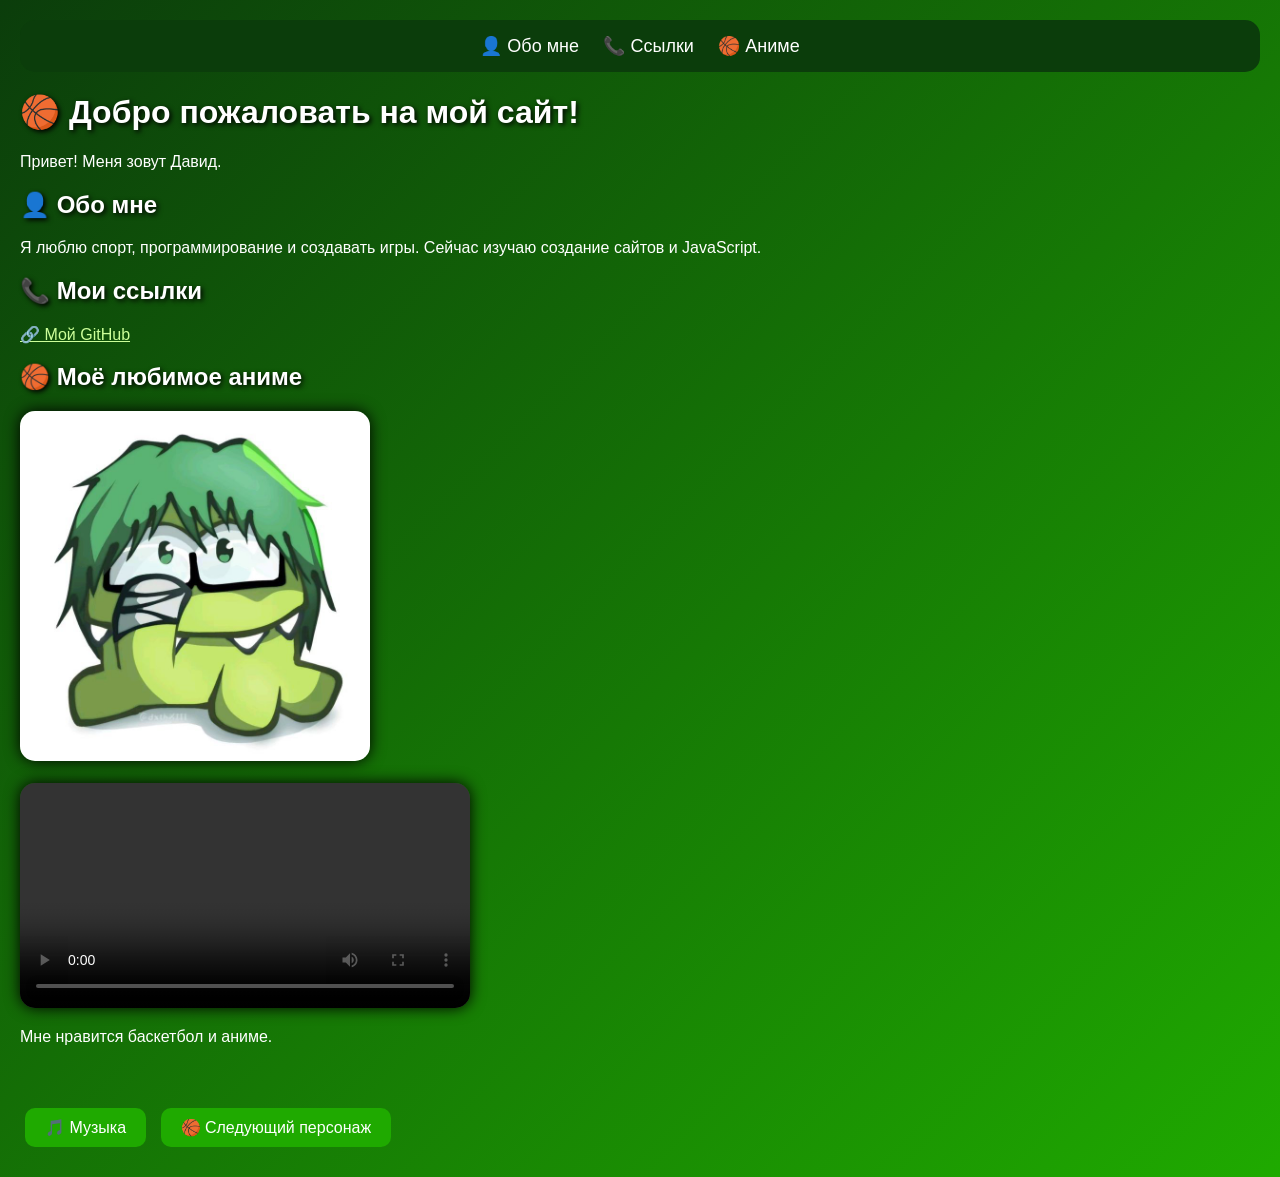
<file: index.html>
<!DOCTYPE html>
<html>

<head>
    <meta name="viewport" content="width=device-width, initial-scale=1.0">
    <title>Первый сайт Давида</title>
    <link rel="stylesheet" href="style.css">
</head>

<body>

<nav>
    <a href="#about">👤 Обо мне</a>
    <a href="#links">📞 Ссылки</a>
    <a href="#anime">🏀 Аниме</a>
</nav>

<h1>🏀 Добро пожаловать на мой сайт!</h1>

<p>Привет! Меня зовут Давид.</p>

<h2 id="about">👤 Обо мне</h2>

<p>
    Я люблю спорт, программирование и создавать игры.
    Сейчас изучаю создание сайтов и JavaScript.
</p>

<h2 id="links">📞 Мои ссылки</h2>

<p>
    <a href="https://github.com/davidmambetov577-coder" target="_blank">
        🔗 Мой GitHub
    </a>
</p>

<h2 id="anime">🏀 Моё любимое аниме</h2>
<img id="animeImg" src="Mido.jpg" alt="Персонаж">

<br><br>

<video id="animeVideo" controls>
    <source id="videoSource" src="Mido.mp4" type="video/mp4">
</video>

<p>Мне нравится баскетбол и аниме.</p>
<audio id="music" loop>
    <source src="music.mp3" type="audio/mpeg">
</audio>

<br><br>

<button id="musicBtn" onclick="toggleMusic()">
🎵 Музыка
</button>

<button onclick="changeTheme()">
🏀 Следующий персонаж
</button>
<script>

function toggleMusic() {

    let music = document.getElementById("music");
    let btn = document.getElementById("musicBtn");

    if (music.paused) {
        music.play();
        btn.innerHTML = "⏸️ Пауза";
    }
    else {
        music.pause();
        btn.innerHTML = "🎵 Музыка";
    }
}
const characters = [

{
    img: "Mido.jpg",
    video: "Mido.mp4",

    bg: "linear-gradient(-45deg,#0b3d0b,#1faa00,#66ff33,#a8ff60,#1faa00,#0b3d0b)",

    nav: "#0b3d0b",
    btn: "#1faa00"
},

{
    img: "chibi mura.jpeg",
    video: "Mura.mp4",

    bg: "linear-gradient(-45deg,#5a2d82,#8e44ad,#c678dd,#f3a6ff,#8e44ad,#5a2d82)",

    nav: "#5a2d82",
    btn: "#8e44ad"
},

{
    img: "aomine.jpeg",
    video: "Aomine.mp4",

    bg: "linear-gradient(-45deg,#001f4d,#0047ab,#3399ff,#66ccff,#0047ab,#001f4d)",

    nav: "#001f4d",
    btn: "#0047ab"
},

{
    img: "Aka.jpeg",
    video: "Aka.mp4",

    bg: "linear-gradient(-45deg,#5c0000,#b30000,#ff3333,#ff8080,#b30000,#5c0000)",

    nav: "#5c0000",
    btn: "#b30000"
}

];

let current = 0;
function changeTheme(){

    current++;

    if(current >= characters.length){
        current = 0;
    }

    let c = characters[current];

    document.getElementById("animeImg").src = c.img;

    let video = document.getElementById("animeVideo");
    let source = document.getElementById("videoSource");

    source.src = c.video;
    video.load();

    document.body.style.background = c.bg;
    document.body.style.backgroundSize = "500% 500%";
    document.body.style.animation = "gradient 8s ease infinite";

    document.querySelector("nav").style.background = c.nav;

    document.querySelectorAll("button").forEach(button => {
        button.style.background = c.btn;
    });
}
</script>

</body>
</html>
</file>
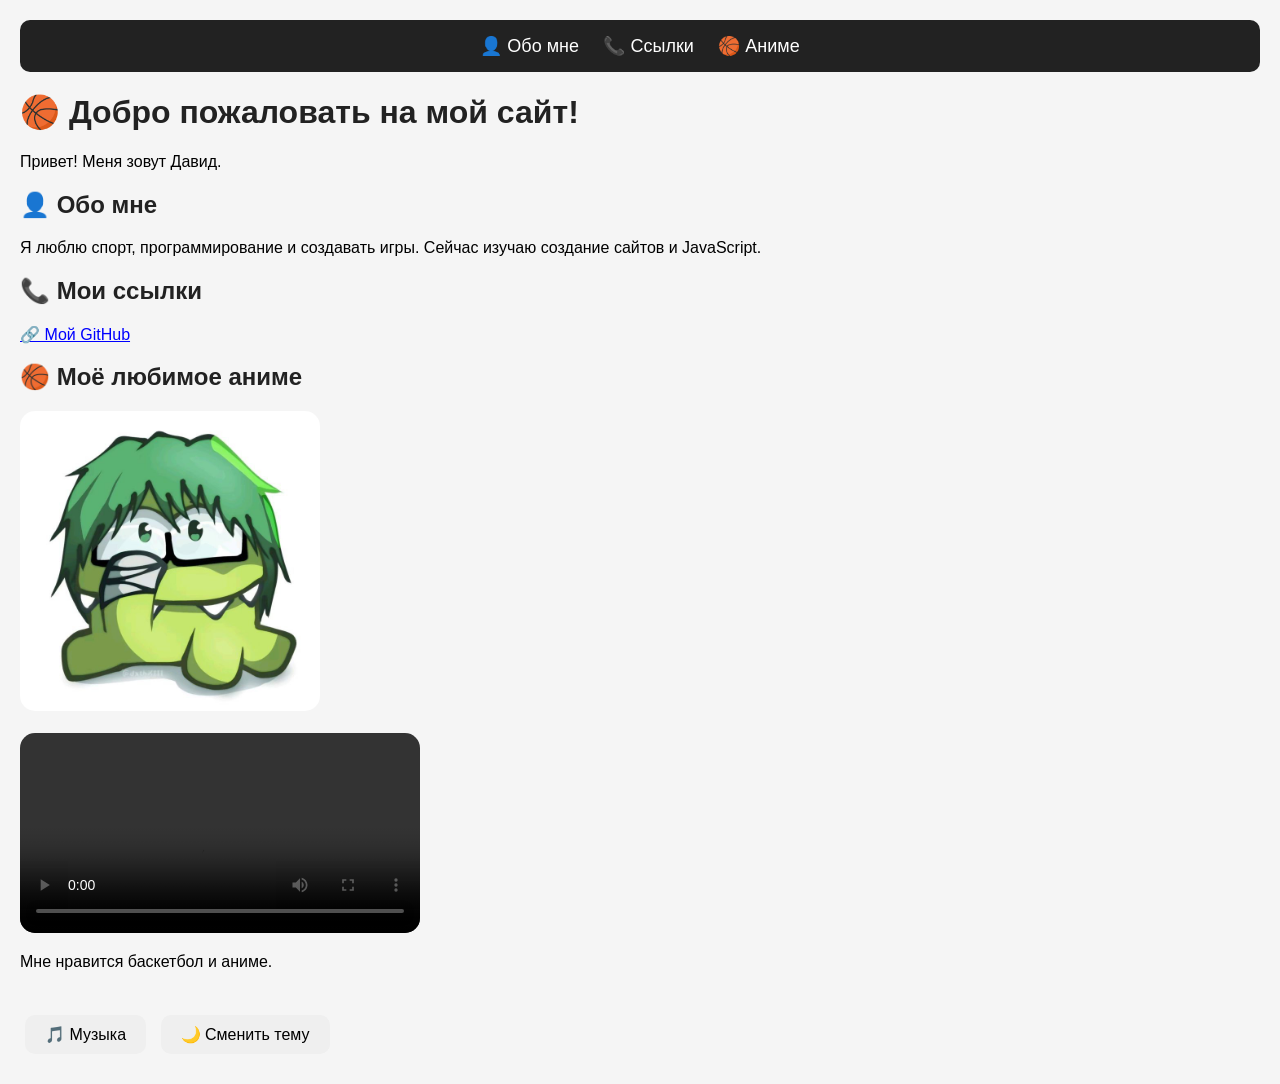
<file: MyFirtsSite/index.html>
<!DOCTYPE html>
<html>

<head>
    <meta name="viewport" content="width=device-width, initial-scale=1.0">
    <title>Первый сайт Давида</title>
    <link rel="stylesheet" href="style.css">
</head>

<body>

<nav>
    <a href="#about">👤 Обо мне</a>
    <a href="#links">📞 Ссылки</a>
    <a href="#anime">🏀 Аниме</a>
</nav>

<h1>🏀 Добро пожаловать на мой сайт!</h1>

<p>Привет! Меня зовут Давид.</p>

<h2 id="about">👤 Обо мне</h2>

<p>
    Я люблю спорт, программирование и создавать игры.
    Сейчас изучаю создание сайтов и JavaScript.
</p>

<h2 id="links">📞 Мои ссылки</h2>

<p>
    <a href="https://github.com/davidmambetov577-coder" target="_blank">
        🔗 Мой GitHub
    </a>
</p>

<h2 id="anime">🏀 Моё любимое аниме</h2>

<img src="midorima.jpg" width="300" alt="Мидорима">

<br><br>

<video width="300" controls>
    <source src="Kuroko.mp4" type="video/mp4">
</video>

<p>Мне нравится баскетбол и аниме.</p>

<audio id="music" loop>
    <source src="music.mp3" type="audio/mpeg">
</audio>

<br>

<button id="musicBtn" onclick="toggleMusic()">
🎵 Музыка
</button>

<button onclick="changeTheme()">
🌙 Сменить тему
</button>

<script>

function toggleMusic() {

    let music = document.getElementById("music");
    let btn = document.getElementById("musicBtn");

    if (music.paused) {
        music.play();
        btn.innerHTML = "⏸️ Пауза";
    }
    else {
        music.pause();
        btn.innerHTML = "🎵 Музыка";
    }
}

function changeTheme() {

    if (document.body.style.backgroundColor == "black") {

        document.body.style.backgroundColor = "white";
        document.body.style.color = "black";

    }
    else {

        document.body.style.backgroundColor = "black";
        document.body.style.color = "white";

    }
}

</script>

</body>

</html>
</file>
<file: style.css>
body{
font-family: Arial, sans-serif;
margin: 0;
padding: 20px;

background: linear-gradient(
    -45deg,
    #0b3d0b,
    #1faa00,
    #66ff33,
    #a8ff60,    
    #1faa00,
    #0b3d0b
);

background-size: 500% 500%;
animation: gradient 8s ease infinite;

}

@keyframes gradient{
0%{
background-position: 0% 50%;
}
50%{
background-position: 100% 50%;
}
100%{
background-position: 0% 50%;
}
}

nav{
background: #0b3d0b;
padding: 15px;
text-align: center;
border-radius: 15px;
}

nav a{
color: white;
text-decoration: none;
margin: 10px;
font-size: 18px;
}

nav a:hover{
opacity: 0.8;
}

h1,h2{
color: white;
text-shadow: 2px 2px 5px black;
}

p{
color: white;
}

a{
color: #ccff99;
}

img{
width: 100%;
max-width: 350px;
border-radius: 15px;
box-shadow: 0 0 15px black;
}

video{
width: 100%;
max-width: 450px;
border-radius: 15px;
box-shadow: 0 0 15px black;
}

button{
padding: 10px 20px;
margin: 10px 5px;
border: none;
border-radius: 10px;
cursor: pointer;
font-size: 16px;


background: #1faa00;
color: white;


}

button:hover{
transform: scale(1.05);
}

@media (max-width: 600px){


body{
    padding: 10px;
}

nav a{
    display: block;
    margin: 10px 0;
}

button{
    width: 100%;
}

img{
    max-width: 100%;
}

video{
    max-width: 100%;
}
}
</file>
<file: MyFirtsSite/style.css>
body{
    font-family: Arial, sans-serif;
    margin: 0;
    padding: 20px;
    background: #f5f5f5;
}

nav{
    background: #222;
    padding: 15px;
    text-align: center;
    border-radius: 10px;
}

nav a{
    color: white;
    text-decoration: none;
    margin: 10px;
    font-size: 18px;
}

h1,h2{
    color: #222;
}

img{
    width: 100%;
    max-width: 300px;
    border-radius: 15px;
}

video{
    width: 100%;
    max-width: 400px;
    border-radius: 15px;
}

button{
    padding: 10px 20px;
    margin: 10px 5px;
    border: none;
    border-radius: 10px;
    cursor: pointer;
    font-size: 16px;
}

a{
    color: blue;
}

@media (max-width: 600px){

    body{
        padding: 10px;
    }

    h1{
        font-size: 30px;
    }

    h2{
        font-size: 24px;
    }

    p{
        font-size: 18px;
    }

    nav a{
        display: block;
        margin: 10px 0;
    }

    button{
        width: 100%;
    }
}
</file>
